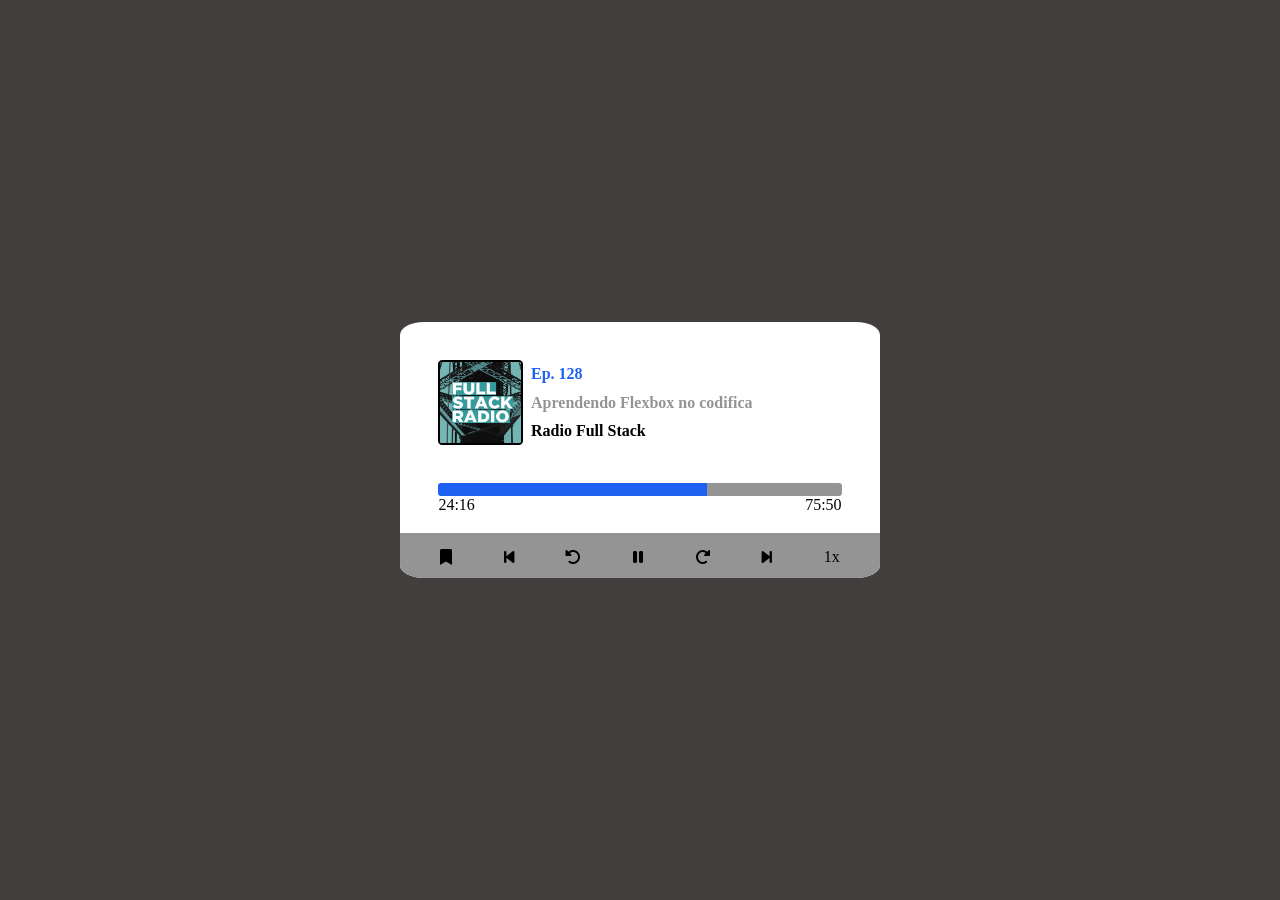
<file: HTML-CSS/card-player/index.html>
<html lang="pt-br">

<head>
    <meta charset="UTF-8" />
    <meta http-equiv="X-UA-Compatible" content="IE=edge" />
    <meta name="viewport" content="width=device-width, initial-scale=1.0" />
    <link rel="stylesheet" href="./styles/style.css" />
    <link rel="stylesheet" href="https://cdnjs.cloudflare.com/ajax/libs/font-awesome/6.0.0-beta3/css/all.min.css">
    <title>Card Player</title>
</head>

<body>
    <div class="player">
        <div class="musica">
            <img class="capa" src="./assets/capaMusica.png">
            <div class="informacoes">
                <span class="linha-1">Ep. 128</span>
                <span class="linha-2">Aprendendo Flexbox no codifica</span>
                <span class="linha-3">Radio Full Stack</span>
            </div>
        </div>
        <div class="tempo">
            <div class="barra">
                <div class="progresso"></div>
                <div class="vazio"></div>
            </div>
            <div class="tempo-baixo">
                <span class="percorrido">24:16</span>
                <span class="restante">75:50</span>
            </div>
        </div>
        <div class="baixo">
            <div><i class="fas fa-bookmark"></i></div>
            <div><i class="fas fa-backward-step"></i></div>
            <div><i class="fas fa-rotate-left"></i></div>
            <div class="pause"><i class="fas fa-pause"></i></div>
            <div><i class="fas fa-rotate-right"></i></div>
            <div><i class="fas fa-forward-step"></i></div>
            <div>1x</div>
        </div>
    </div>
</body>

</html>
</file>
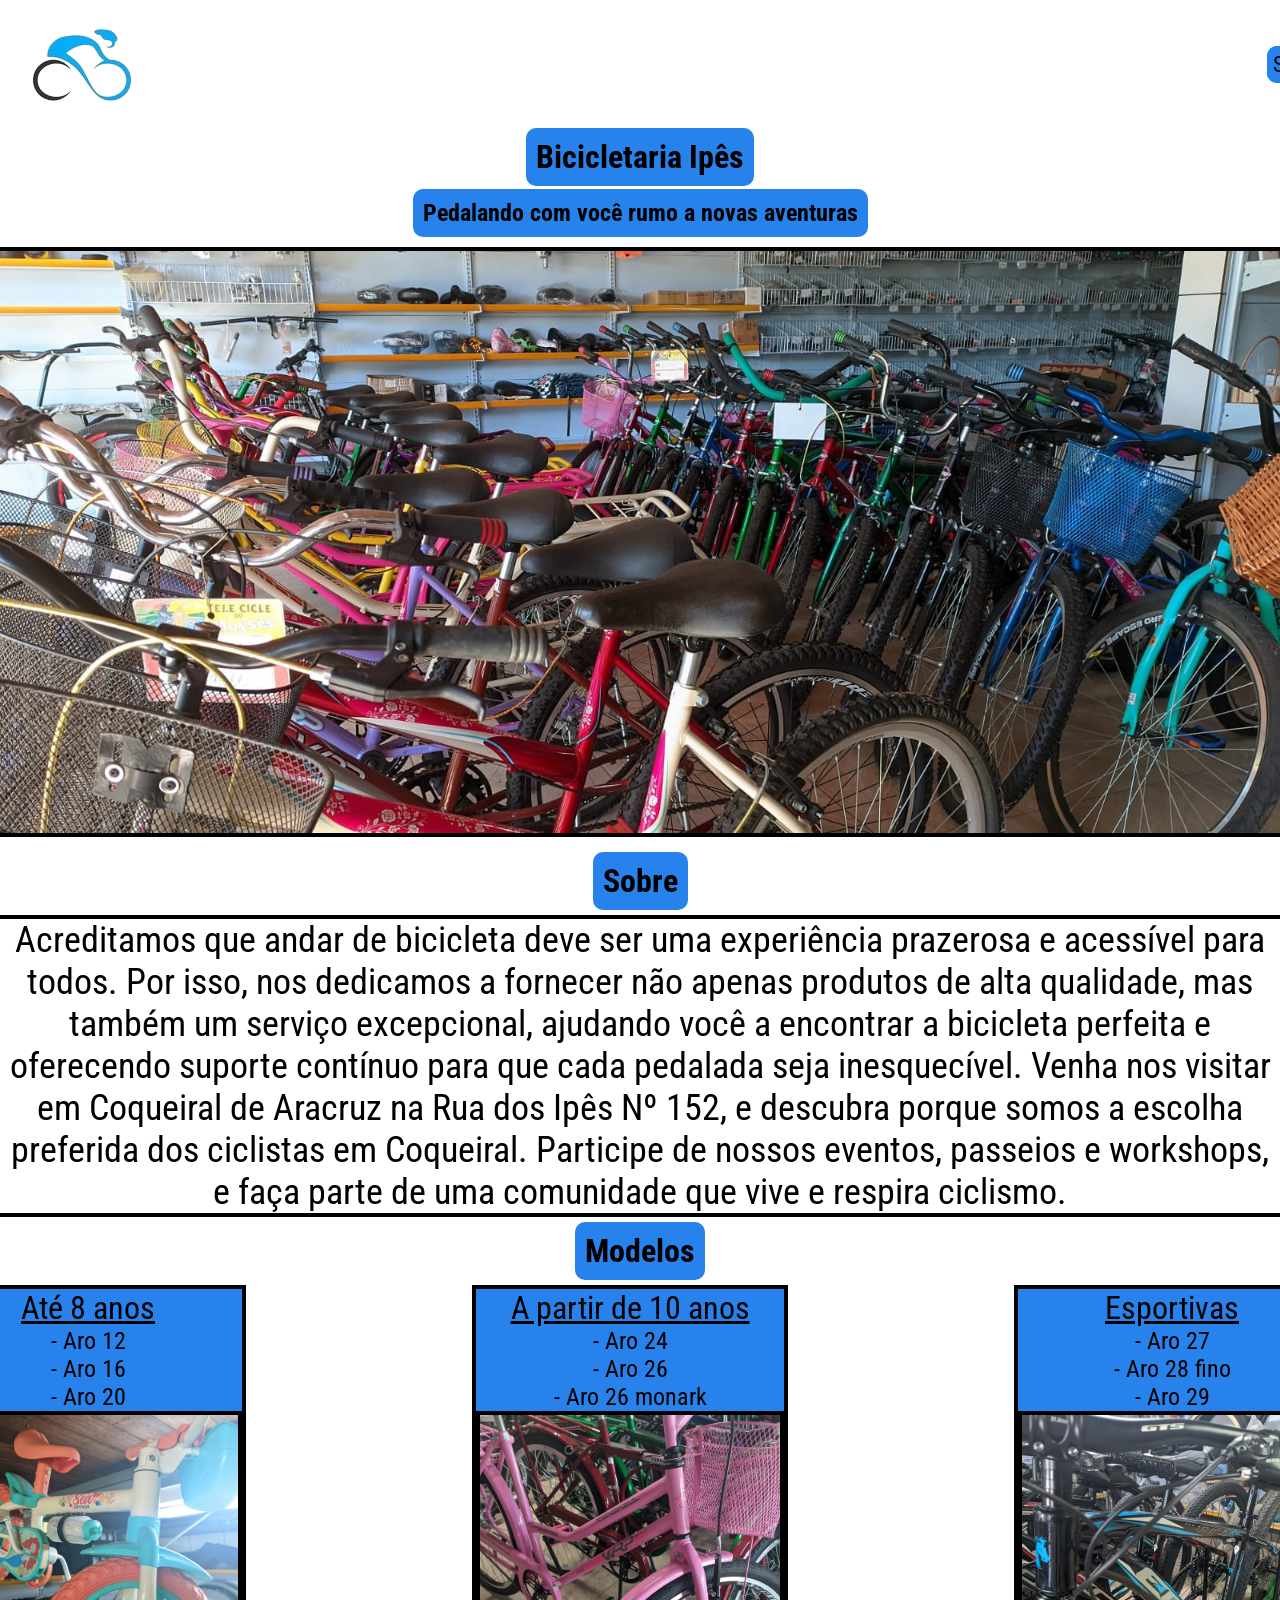
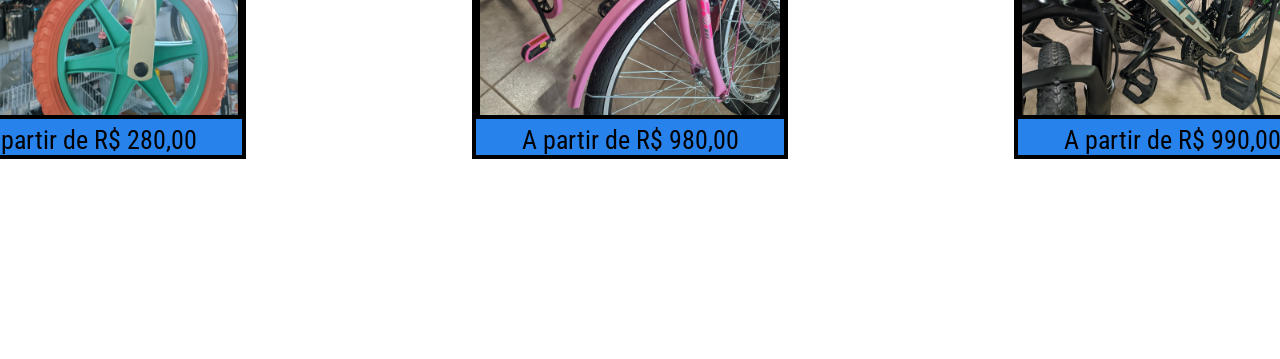
<file: HTML-CSS/Landing-Page/index.html>
<!DOCTYPE html>
<html lang="pt-br">
    <head>
        <meta charset="UTF-8">
        <meta http-equiv="X-UA-Compatible" content="IE=edge">
        <meta name="viewport" content="width=device-width, initial-scale=1.0">
        <link rel="stylesheet" href="style.css">
        <title>Bicicletaria</title>
    </head>
    <body>
        <header class="header">
            <img src="logo.jpg" alt="Logo da página"> 
            <div class="header_a">
                <a href="#sobre" class="header_a_sobre">Sobre</a>
                <a href="#modelos" class="header_a_modelos">Modelos</a>  
            </div>     
        </header>
        <main class="main"> 
            <h1 class="main_titulo">Bicicletaria Ipês</h1>
            <h2 class="main_subtitulo">Pedalando com você rumo a novas aventuras</h2>
            <div class="main_imagem">
                <img src="imagem.jpg" alt="Imagem da bicicletaria">
            </div>
            <h1 id="sobre" class="main_sobre">Sobre</h1>
            <div class="main_sobre_container">
                <p class="main_sobre_container_p">Acreditamos que andar de bicicleta deve ser uma experiência prazerosa e acessível para todos. Por isso, nos dedicamos a fornecer não apenas produtos de alta qualidade, mas também um serviço excepcional, ajudando você a encontrar a bicicleta perfeita e oferecendo suporte contínuo para que cada pedalada seja inesquecível. Venha nos visitar em Coqueiral de Aracruz na Rua dos Ipês Nº 152, e descubra porque somos a escolha preferida dos ciclistas em Coqueiral. Participe de nossos eventos, passeios e workshops, e faça parte de uma comunidade que vive e respira ciclismo.</p>
            </div>
            <h1 id="modelos" class="main_titulo_modelos">Modelos</h1>
            <div class="main_modelos">
                <div class="main_modelos_1">
                    <p class="main_modelos_1_6anos">Até 8 anos</p>
                    <p>- Aro 12</p>
                    <p>- Aro 16</p>
                    <p>- Aro 20</p>
                    <div class="main_modelos_1_imagem_6anos">
                        <img src="6anos.jpg" alt="Foto de bike ifantil">
                    </div>
                    <p class="main_modelos_preco">A partir de R$ 280,00</p>
                </div>
                <div class="main_modelos_2">
                    <p class="main_modelos_2_10anos">A partir de 10 anos</p>
                    <p>- Aro 24</p>
                    <p>- Aro 26</p>
                    <p>- Aro 26 monark</p>
                    <div class="main_modelos_2_imagem_10anos">
                        <img src="10anos.jpg" alt="Foto de bike para maiores de 10 anos">
                    </div>
                    <p class="main_modelos_preco">A partir de R$ 980,00</p>
                </div>
                <div class="main_modelos_3">
                    <p class="main_modelos_3_esportivas">Esportivas</p>
                    <p>- Aro 27</p>
                    <p>- Aro 28 fino</p>
                    <p>- Aro 29</p>
                    <div class="main_modelos_3_imagem_esportiva">
                        <img src="esportiva.jpg" alt="Foto de bike esportiva">
                    </div>
                    <p class="main_modelos_preco">A partir de R$ 990,00</p>
                </div> 
            </div>
        </main>
    </body>
</html>
</file>
<file: HTML-CSS/card-player/styles/style.css>
:root {
  --cor-primaria: #ffffff;
  --cor-secundaria: #423e3e;
  --cor-terciaria: #0b9c1f;
  --font-secundaria: "Montserrat", sans-serif;
}

* {
  margin: 0;
  padding: 0;
}

body {
  height: 100vh;
  background-color: var(--cor-secundaria);
  display: flex;
  justify-content: center;
}

.player {
  background-color: #ffffff;
  display: flex;
  flex-direction: column;
  justify-content: space-around;
  margin: auto;
  border-radius: 5%;
  width: 30rem;
  height: 16rem;
  overflow: hidden;
}

.musica {
  display: flex;
  flex-direction: row;
  padding: 8%;
  gap: 8px;
}

.capa {
  width: 20%;
  border: 2px solid black;
  border-radius: 5%;
}

.informacoes {
  display: flex;
  flex-direction: column;
  justify-content: space-around;
}

.linha-1 {
  color: rgb(31, 97, 240);
  font-weight: 700;
}
.linha-2 {
  color: #949494;
  font-weight: 700;
}

.linha-3 {
  color: rgb(0, 0, 0);
  font-weight: 700;
}

.tempo {
  padding-left: 8%;
  padding-right: 8%;
  padding-bottom: 4%;
}

.barra {
  width: 100%;
  display: flex;
  height: 0.8rem;
  flex-direction: row;
  border-radius: 0.2rem;
  overflow: hidden;
}

.progresso {
  background-color: rgb(31, 97, 240);
  flex-grow: 2;
  flex-shrink: 1;
  flex-basis: 0%;
}

.vazio {
  background-color: #949494;
  flex-grow: 1;
  flex-shrink: 1;
  flex-basis: 0%;
}
.tempo-baixo {
  display: flex;
  justify-content: space-between;
}

.baixo {
  background-color: #949494;
  display: flex;
  justify-content: space-around;
  padding: 3%;
  align-items: center;
}
</file>
<file: HTML-CSS/Landing-Page/style.css>
@import url('https://fonts.googleapis.com/css2?family=Roboto+Condensed:ital,wght@0,100..900;1,100..900&display=swap');

*{
    margin: 0;
    padding: 0;
}

html {
    scroll-behavior: smooth; /* Habilita o scroll suave */
}

header {
    display: flex;
    align-items: center; /* Alinha os itens verticalmente ao centro */
    background-color: #ffffff;
    width: 1400px; /* Define a largura específica para o header */
    padding: 20px; /* Ajuste o valor conforme necessário para o espaçamento interno */
    margin: 0 auto; /* Centraliza o header na página */
    
}

.header_a {
    margin-left: auto; /* Empurra a div dos botões para a direita */
    text-decoration: none;
    color: #000000;
    border-bottom-style: none;
}





.header_a_modelos,
.header_a_sobre {
    text-decoration: none;
    color: black;
    background: none;
    background-color: #2782eb;
    border: 6px solid #2782eb;
    border-radius: 10px;
    cursor: pointer; /* Muda o cursor para indicar que é clicável */
    font-size: 22px; /* Define o tamanho da fonte */
    box-shadow: none; /* Remove a sombra padrão */
}
    
.header_a_sobre:hover,
.header_a_modelos:hover {
    background-color: #2e65dd; /* Adiciona um fundo ao passar o mouse */
}

.header_a_sobre:focus,
.header_a_planos:focus {
    outline: none; /* Remove o contorno de foco padrão */
}

body {
    height: 100vh;
    box-sizing: border-box;
    background-color: #ffffff;
    color: #000000;
    font-family: Roboto Condensed;
}

main {
    display: flex;
    flex-direction: column;
    align-items: center;
    text-align: center;
    width: 100%;
}

.main_titulo{
    margin-bottom: 3px;
}

.main_subtitulo,
.main_titulo{
    position: relative;
    background-color: #2782eb;
    background-clip: content-box;
    border: 10px solid #2782eb;
    border-radius: 10px;
}

.main_imagem {
    display: flex;
    justify-content: center;
    align-items: center;
    width: 100%;
    margin: 10px 0;
}

.main_imagem img {
    max-width: 100%;
    width: 1400px;
    height: auto;
    border: 4px solid black;
}
.main_sobre_container{
    max-width: 100%; 
    width: 1400px;
    height: auto; 
    border: 4px solid black;
    font-size: 36px;
}

.main_sobre{
    position: relative;
    background-color: #2782eb;
    background-clip: content-box;
    border: 10px solid #2782eb;
    border-radius: 10px;
    margin: 5px;
}

.main_modelos{
    display: flex;
    flex-direction: row;
    margin-bottom: 130px;
}

.main_titulo_modelos{
    position: relative;
    background-color: #2782eb;
    background-clip: content-box;
    border: 10px solid #2782eb;
    border-radius: 10px;
    margin: 5px;
}


.main_subtitulo,
.main_titulo{
    position: relative;
    background-color: #2782eb;
    background-clip: content-box;
    border: 10px solid #2782eb;
    border-radius: 10px;
}


.main_subtitulo,
.main_titulo{
    position: relative;
    background-color: #2782eb;
    background-clip: content-box;
    border: 10px solid #2782eb;
    border-radius: 10px;
}
;

.main_subtitulo,
.main_titulo{
    position: relative;
    background-color: #2782eb;
    background-clip: content-box;
    border: 10px solid #2782eb;
    border-radius: 10px;
}


.main_subtitulo,
.main_titulo{
    position: relative;
    background-color: #2782eb;
    background-clip: content-box;
    border: 10px solid #2782eb;
    border-radius: 10px;
}


.main_subtitulo,
.main_titulo{
    position: relative;
    background-color: #2782eb;
    background-clip: content-box;
    border: 10px solid #2782eb;
    border-radius: 10px;
}


.main_subtitulo,
.main_titulo{
    position: relative;
    background-color: #2782eb;
    background-clip: content-box;
    border: 10px solid #2782eb;
    border-radius: 10px;
}


.main_modelos {
    margin-right: 20px;
    display: flex;
    justify-content: space-between;
    align-items: center;
    width: 1400px;
    margin-bottom: 200px;
    font-size: 24px;
}



.main_modelos_1,
.main_modelos_2,
.main_modelos_3{
    border: 4px solid black;
    background-color: #2782eb;
}

.main_modelos_1_6anos,
.main_modelos_2_10anos,
.main_modelos_3_esportivas{
    font-size: 32px;
    text-decoration: underline;
}

.main_modelos_preco{
    font-size: 26px;
    color: #000000;
    background-color: #2782eb;
}

.main_modelos_1_imagem_6anos img,
.main_modelos_2_imagem_10anos img,
.main_modelos_3_imagem_esportiva img{
    max-width: 100%;
    width: 300px;
    height: auto;
    border: 4px solid black;
}
</file>
